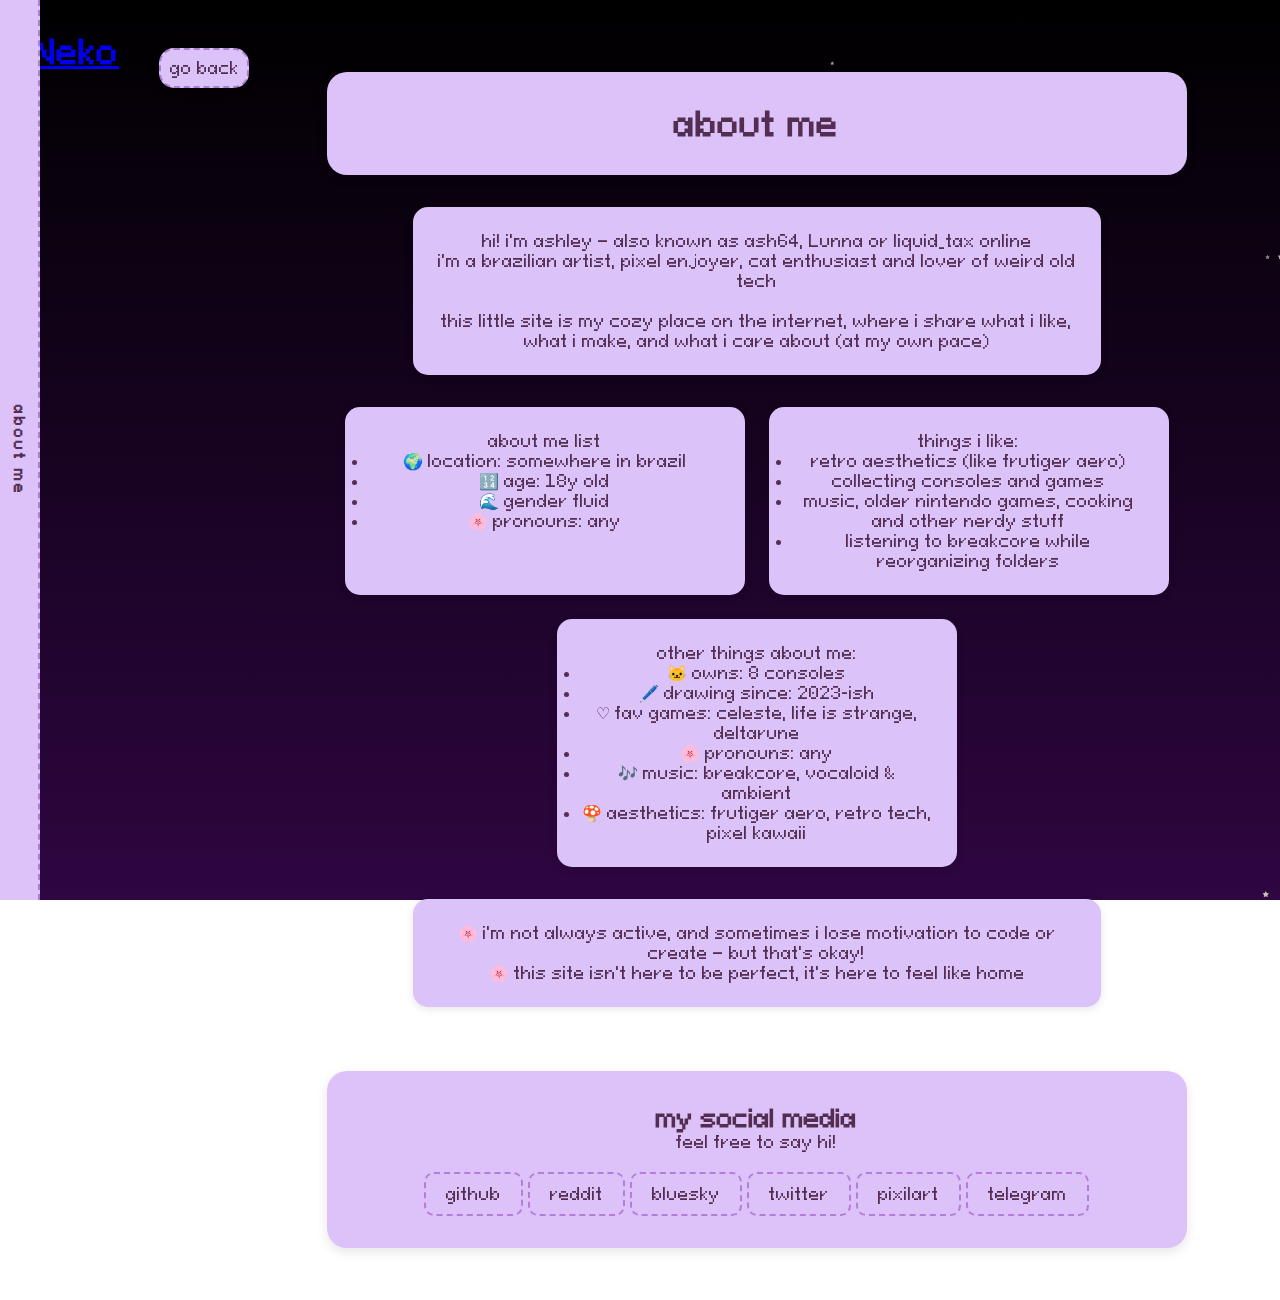
<file: about-me/index.html>
<!DOCTYPE html>
<html lang="pt-br">

<head>
  <meta charset="UTF-8">
  <meta name="viewport" content="width=device-width, initial-scale=1.0">
  <title>about ash ☆</title>
  <link rel="stylesheet" type="text/css" href="../ash.css" media="screen" />
  <link rel="icon" href="../images/favicon.ico" type="image/x-icon">
</head>

<body>
  <script>NekoType="white"</script>
    <h1 id=nl><script src="https://webneko.net/n20171213.js"></script><a href="https://webneko.net">Neko</a></h1>
  <div class="sidebar">
    about me
  </div>
  <button class="button-back" onclick="history.back()">go back</button>

  <div class="container">
    <div class="top-card">
      <h1>about me</h1>
    </div>
  

    <div class="tags">
      <p>hi! i'm ashley — also known as ash64, Lunna or liquid_tax online<br> 
      i'm a brazilian artist, pixel enjoyer, cat enthusiast and lover of weird old tech</p>
      <br>
      <p>this little site is my cozy place on the internet, where i share what i like, what i make, and what i care about (at my own pace)</p>
    </div>

    <div class="main-idle">
      <div class="idle-card">
        <p>about me list</p>
        <ul class="aboutme-list">
          <li>🌍 location: somewhere in brazil  </li>
          <li>🔢 age: 18y old</li>
          <li>🌊 gender fluid</li>
          <li>🌸 pronouns: any</li>
        </ul>
      </div>

      <div class="idle-card">
        <p>things i like:</p>
        <ul class="aboutme-list">
          <li>retro aesthetics (like frutiger aero)</li>
          <li>collecting consoles and games</li>
          <li>music, older nintendo games, cooking and other nerdy stuff</li>
          <li>listening to breakcore while reorganizing folders</li>
        </ul>
      </div>

            <div class="idle-card">
        <p>other things about me:</p>
        <ul class="aboutme-list">
          <li>🐱 owns: 8 consoles</li>
          <li>🖊️ drawing since: 2023-ish </li>
          <li>♡ fav games: celeste, life is strange, deltarune</li>
          <li>🌸 pronouns: any</li>
          <li>🎶 music: breakcore, vocaloid & ambient</li>
          <li>🍄 aesthetics: frutiger aero, retro tech, pixel kawaii</li>
        </ul>
      </div>
    </div>


    <div class="tags">
      <p>🌸 i'm not always active, and sometimes i lose motivation to code or create — but that's okay!<br>  
         🌸 this site isn't here to be perfect, it's here to feel like home
      </p>
    </div>

    <div class="main-idle">

    </div>

    <div class="smedia-card">
      <h2>my social media</h2>
      <p>feel free to say hi!</p><br>
      <a href="https://github.com/ashleytarifa" target="_blank" class="botao-social">github</a>
      <a href="https://www.reddit.com/user/liquidtax/" target="_blank" class="botao-social">reddit</a>
      <a href="https://bsky.app/profile/liquidtax.bsky.social" target="_blank" class="botao-social">bluesky</a>
      <a href="https://x.com/liquid_tax" target="_blank" class="botao-social">twitter</a>
      <a href="https://www.pixilart.com/liquidtax" target="_blank" class="botao-social">pixilart</a>
      <a href="https://t.me/liquid_tax" target="_blank" class="botao-social">telegram</a>
    </div>

    <div style="height: 30px; opacity: 0;">.</div>
  </div>
  <canvas id="starCanvas"></canvas>
  <script src="../stars.js"></script>
</body>

</html>
</file>
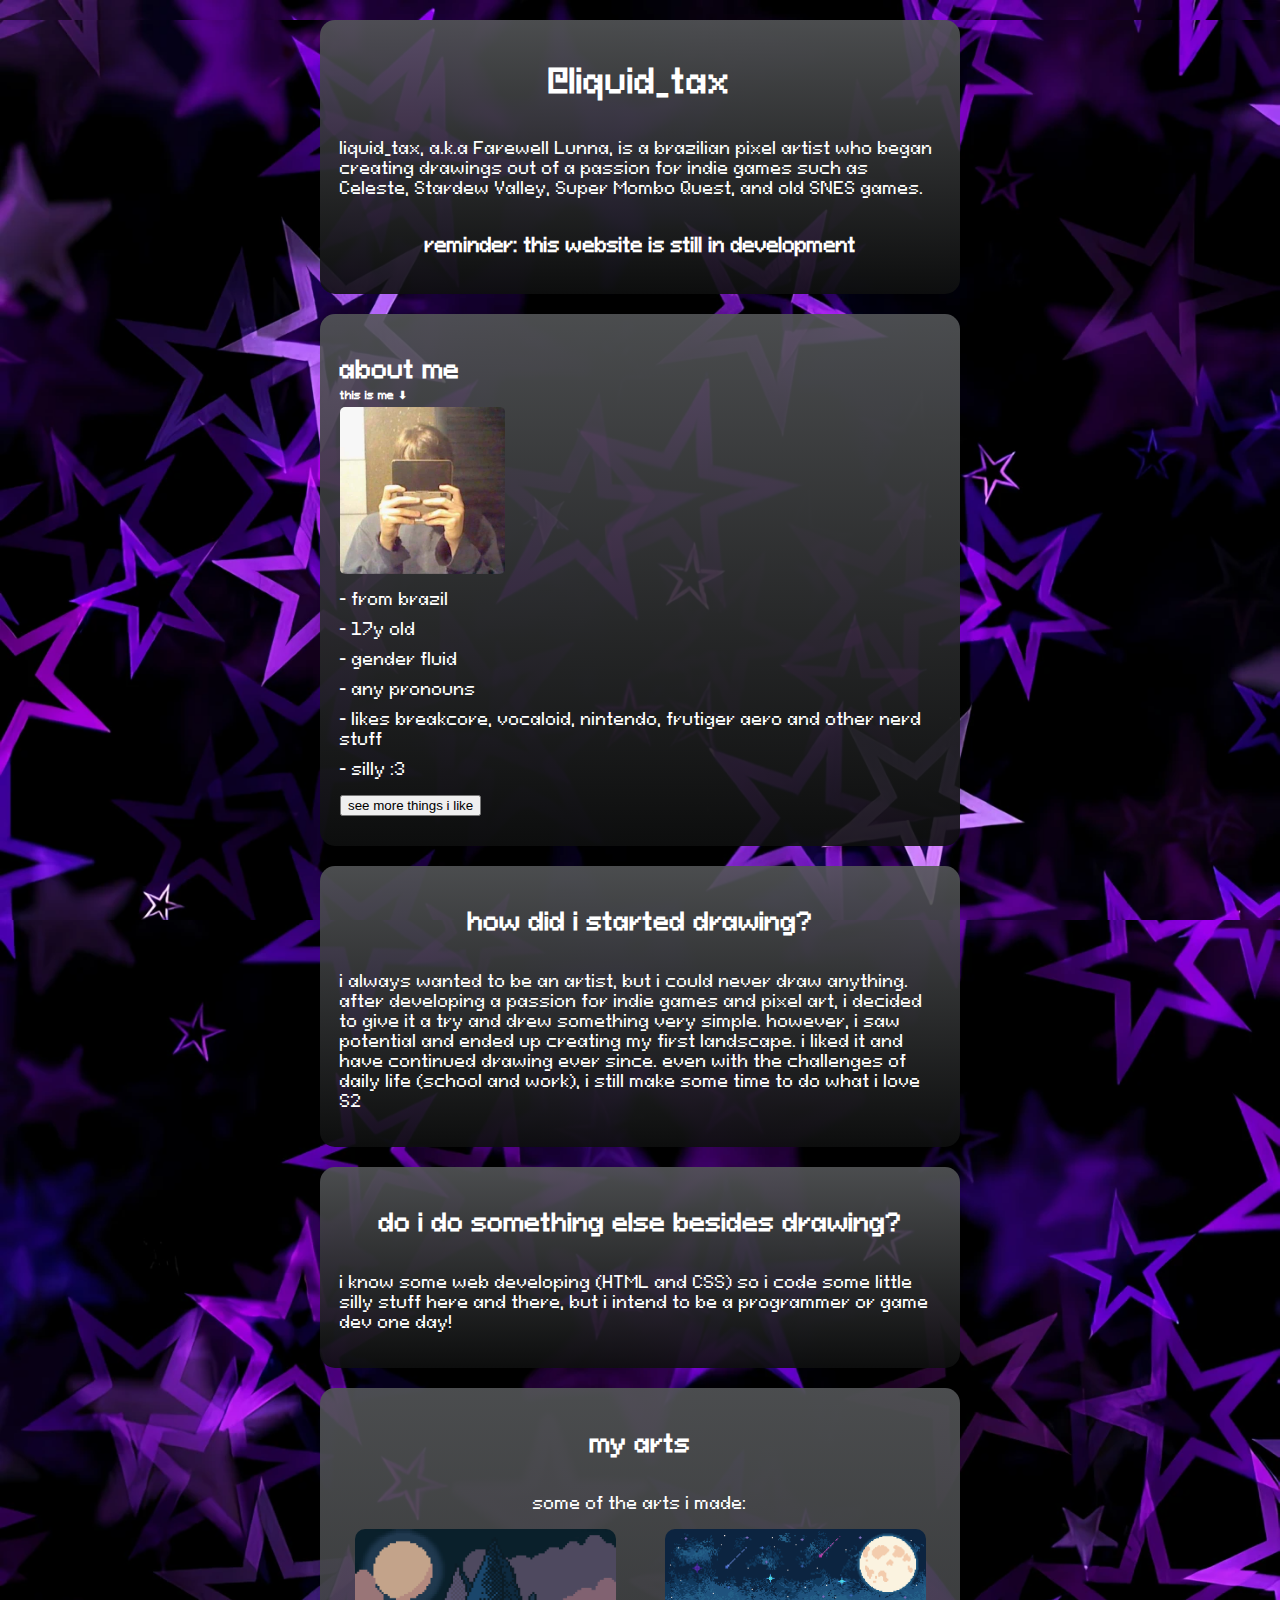
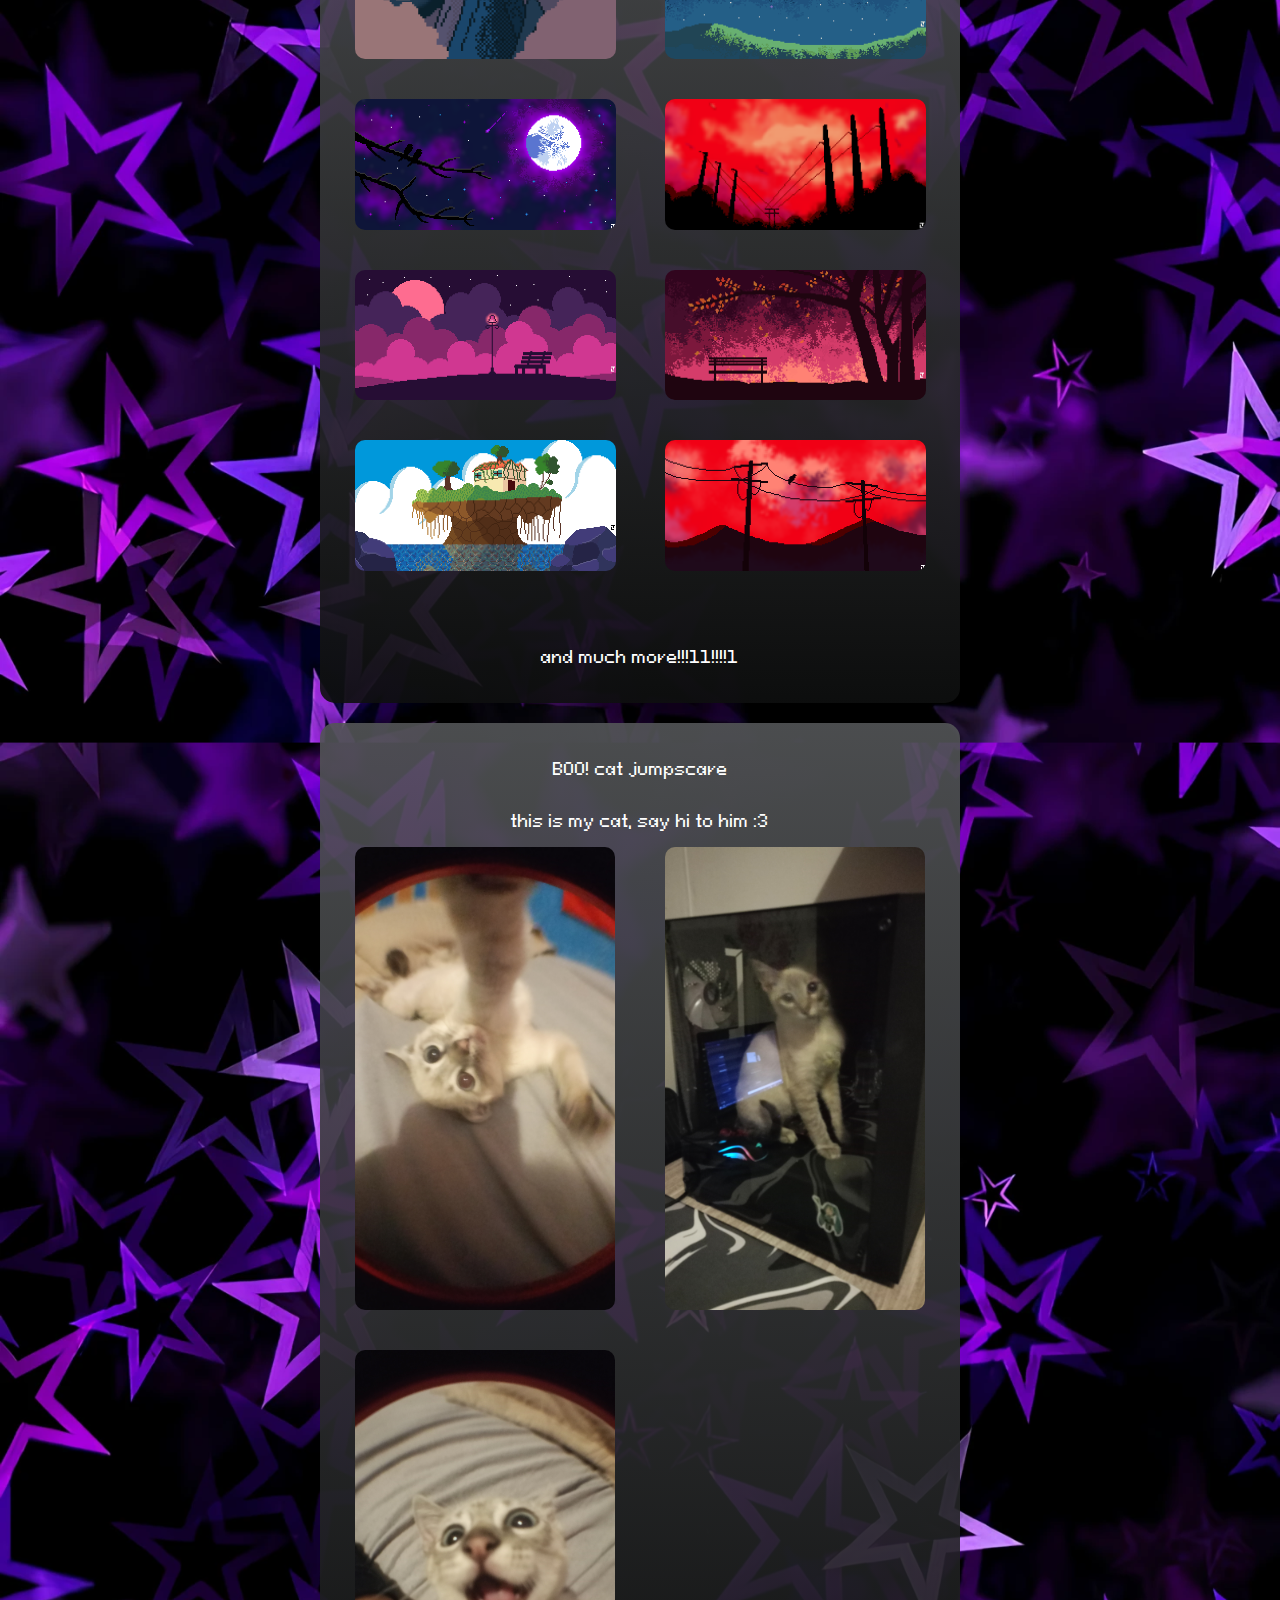
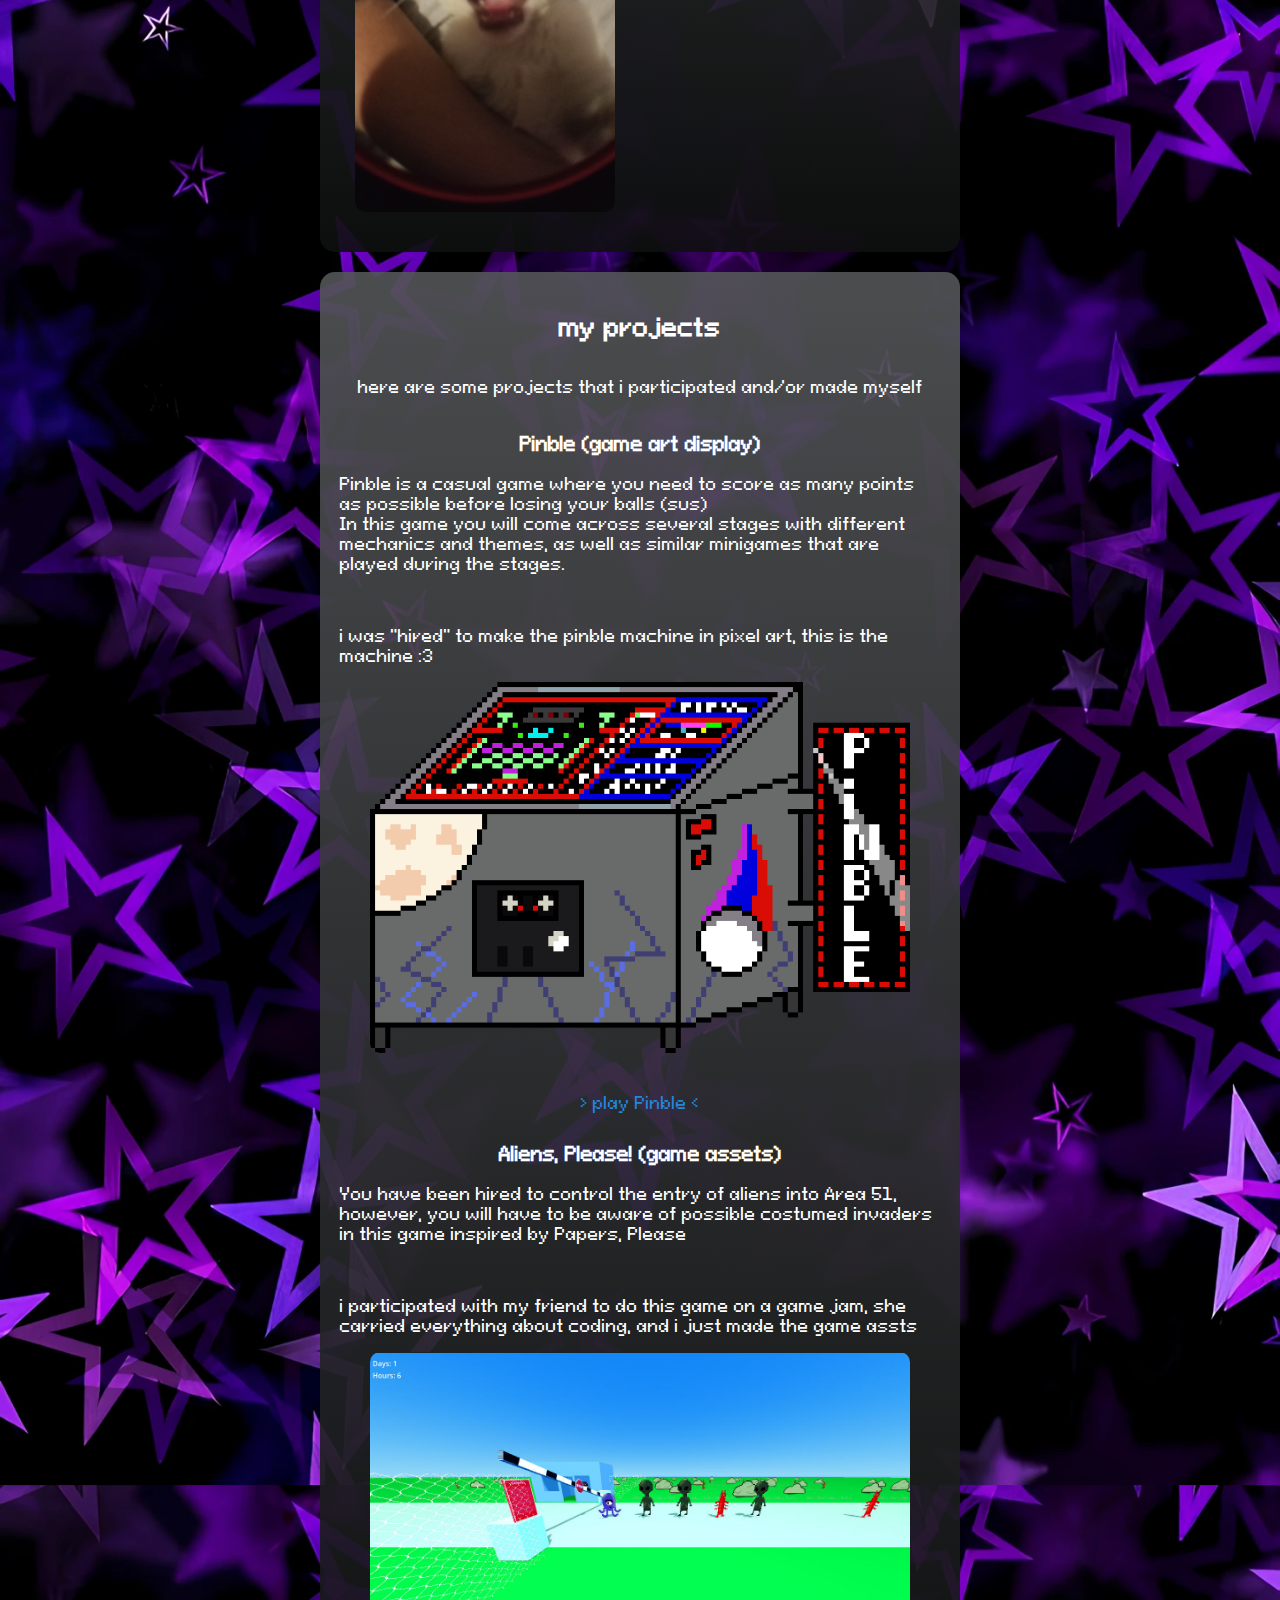
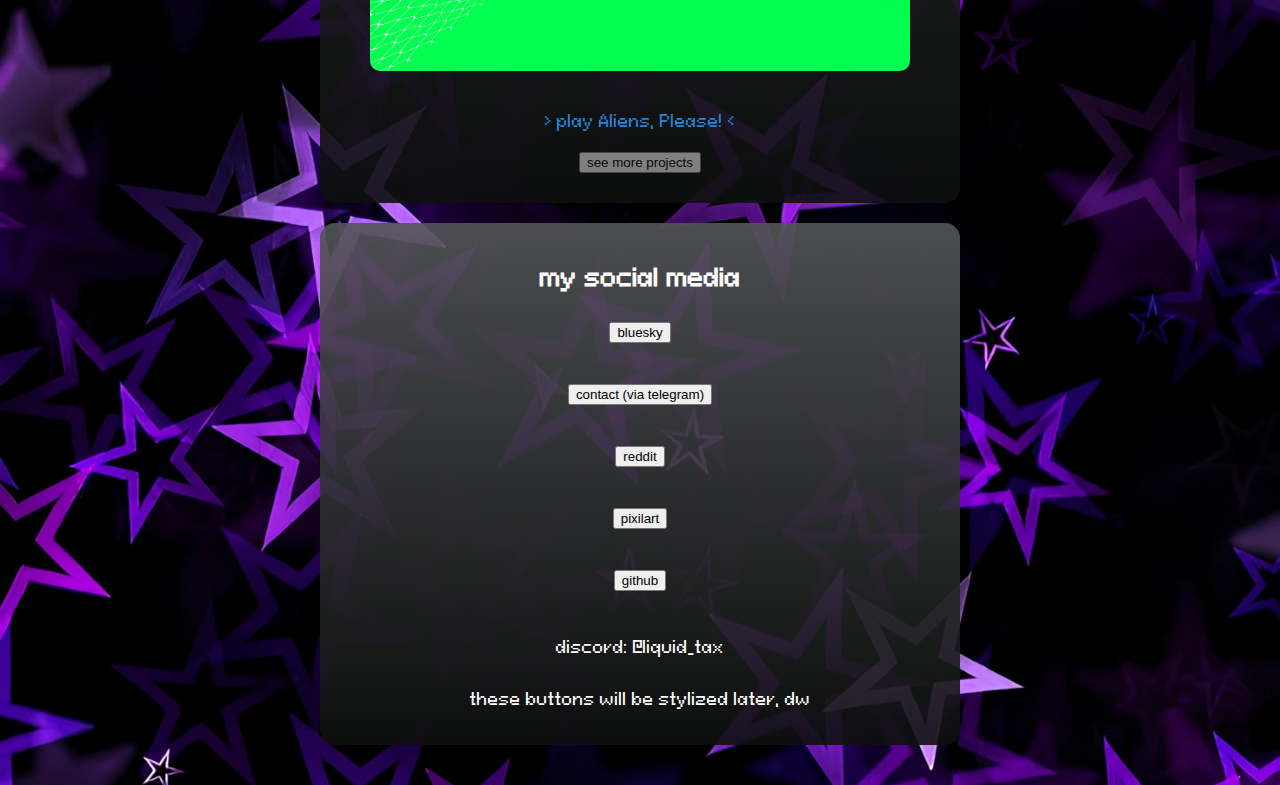
<file: main/index.html>
<!DOCTYPE html>
<html lang="pt-br">
<head>
    <meta charset="UTF-8">
    <meta name="viewport" content="width=device-width, initial-scale=1.0">
    <title>Lunna's portfolio</title>
    <link rel="stylesheet" href="/main/style.css">
    <meta name="description" content="my own portfolio, check it out">

</head>
<body>
    <div class="container">
    <div class="cont-intro">
        <h1>@liquid_tax</h1>
        <p>liquid_tax, a.k.a Farewell Lunna, is a brazilian pixel artist who began creating drawings out of a passion for indie games such as Celeste, Stardew Valley, Super Mombo Quest, and old SNES games.</p>
        <h3>reminder: this website is still in development</h3>
    </div>

    <div class="cont-aboutme">
        <h2>about me</h2>
        <h6>this is me  ⬇</h6>
        <img src="/images/liquid.jpg">
        <p>- from brazil</p>
        <p>- 17y old</p>
        <p>- gender fluid</p>
        <p>- any pronouns</p>
        <p>- likes breakcore, vocaloid, nintendo, frutiger aero and other nerd stuff</p>
        <p>- silly :3</p>
        <a href="/stuffilike/index.html"><button>see more things i like</button></a>
    </div>

    <div class="cont-howitstarted">
        <h2>how did i started drawing?</h2>
        <p>i always wanted to be an artist, but i could never draw anything. after developing a passion for indie games and pixel art, i decided to give it a try and drew something very simple. however, i saw potential and ended up creating my first landscape. i liked it and have continued drawing ever since. even with the challenges of daily life (school and work), i still make some time to do what i love S2</p>
    </div>

    <div class="cont-code">
        <h2>do i do something else besides drawing?</h2>
        <p>i know some web developing (HTML and CSS) so i code some little silly stuff here and there, but i intend to be a programmer or game dev one day!</p>
    </div>

    <div class="cont-arts">
        <h2>my arts</h2>
        <p>some of the arts i made:</p>
        <div class="arts-grid"> 
            <img src="../images/liquidtaxart_1.png">
            <img src="../images/liquidtaxart_2.png">
            <img src="../images/liquidtaxart_3.png">
            <img src="../images/liquidtaxart_4.png">
            <img src="../images/liquidtaxart_5.png">
            <img src="../images/liquidtaxart_6.png">
            <img src="../images/liquidtaxart_7.png">
            <img src="../images/liquidtaxart_8.png">
            <br>
        </div>
        <p>and much more!!!11!!!!1</p>
    </div>

    <div class="cont-cat">
        <p>BOO! cat jumpscare</p>
        <p>this is my cat, say hi to him :3</p>
        <div class="cat-grid">
        <img src="../images/cat.jpg">
        <img src="../images/cat2.jpg">
        <img src="../images/cat3.jpg">
        </div>
    </div>

    <div class="cont-projects">
        <h2>my projects</h2>
        <p>here are some projects that i participated and/or made myself</p>
            <div class="projects-pinble">
                <h3>Pinble (game art display)</h3>
                <p>Pinble is a casual game where you need to score as many points as possible before losing your balls (sus)<br>
                In this game you will come across several stages with different mechanics and themes, as well as similar minigames that are played during the stages.</p>
                <br>
                <p>i was "hired" to make the pinble machine in pixel art, this is the machine :3</p>
                <img src="../images/projdisplay_pinble.png"><br>
                <a href="https://controlev.itch.io/pinble" target="_blank"> &gt; play Pinble &lt; </a>
            </div>

            <div class="projects-aliensplease">
                <h3>Aliens, Please! (game assets)</h3>
                <p>You have been hired to control the entry of aliens into Area 51, however, you will have to be aware of possible costumed invaders in this game inspired by Papers, Please</p>
                <br>
                <p>i participated with my friend to do this game on a game jam, she carried everything about coding, and i just made the game assts</p>
                <img src="../images/projdisplay_aliens.jpg"><br>
                <a href="https://cachorro-voador.itch.io/aliens-please" target="_blank"> &gt; play Aliens, Please! &lt; </a>
            </div>
        <a href="/projects/index.html"><button>see more projects</button></a>
    </div>

    <div class="cont-social">
        <h2>my social media</h2>
        <a href="https://bsky.app/profile/liquidtax.bsky.social" target="_blank"><button>bluesky</button></a><br>
        <a href="https://t.me/liquid_tax" target="_blank"><button>contact (via telegram)</button></a><br>
        <a href="https://www.reddit.com/user/liquidtax/" target="_blank"><button>reddit</button></a><br>
        <a href="https://www.pixilart.com/liquidtax" target="_blank"><button>pixilart</button></a><br>
        <a href="https://github.com/luccatarifa" target="_blank"><button>github</button></a><br>
        <p>discord: @liquid_tax</p>
        <p>these buttons will be stylized later, dw</p>
        </div>
    </div>
    <div>
    </div>
    <div class="blank">.</div>
</body>
</html>
</file>
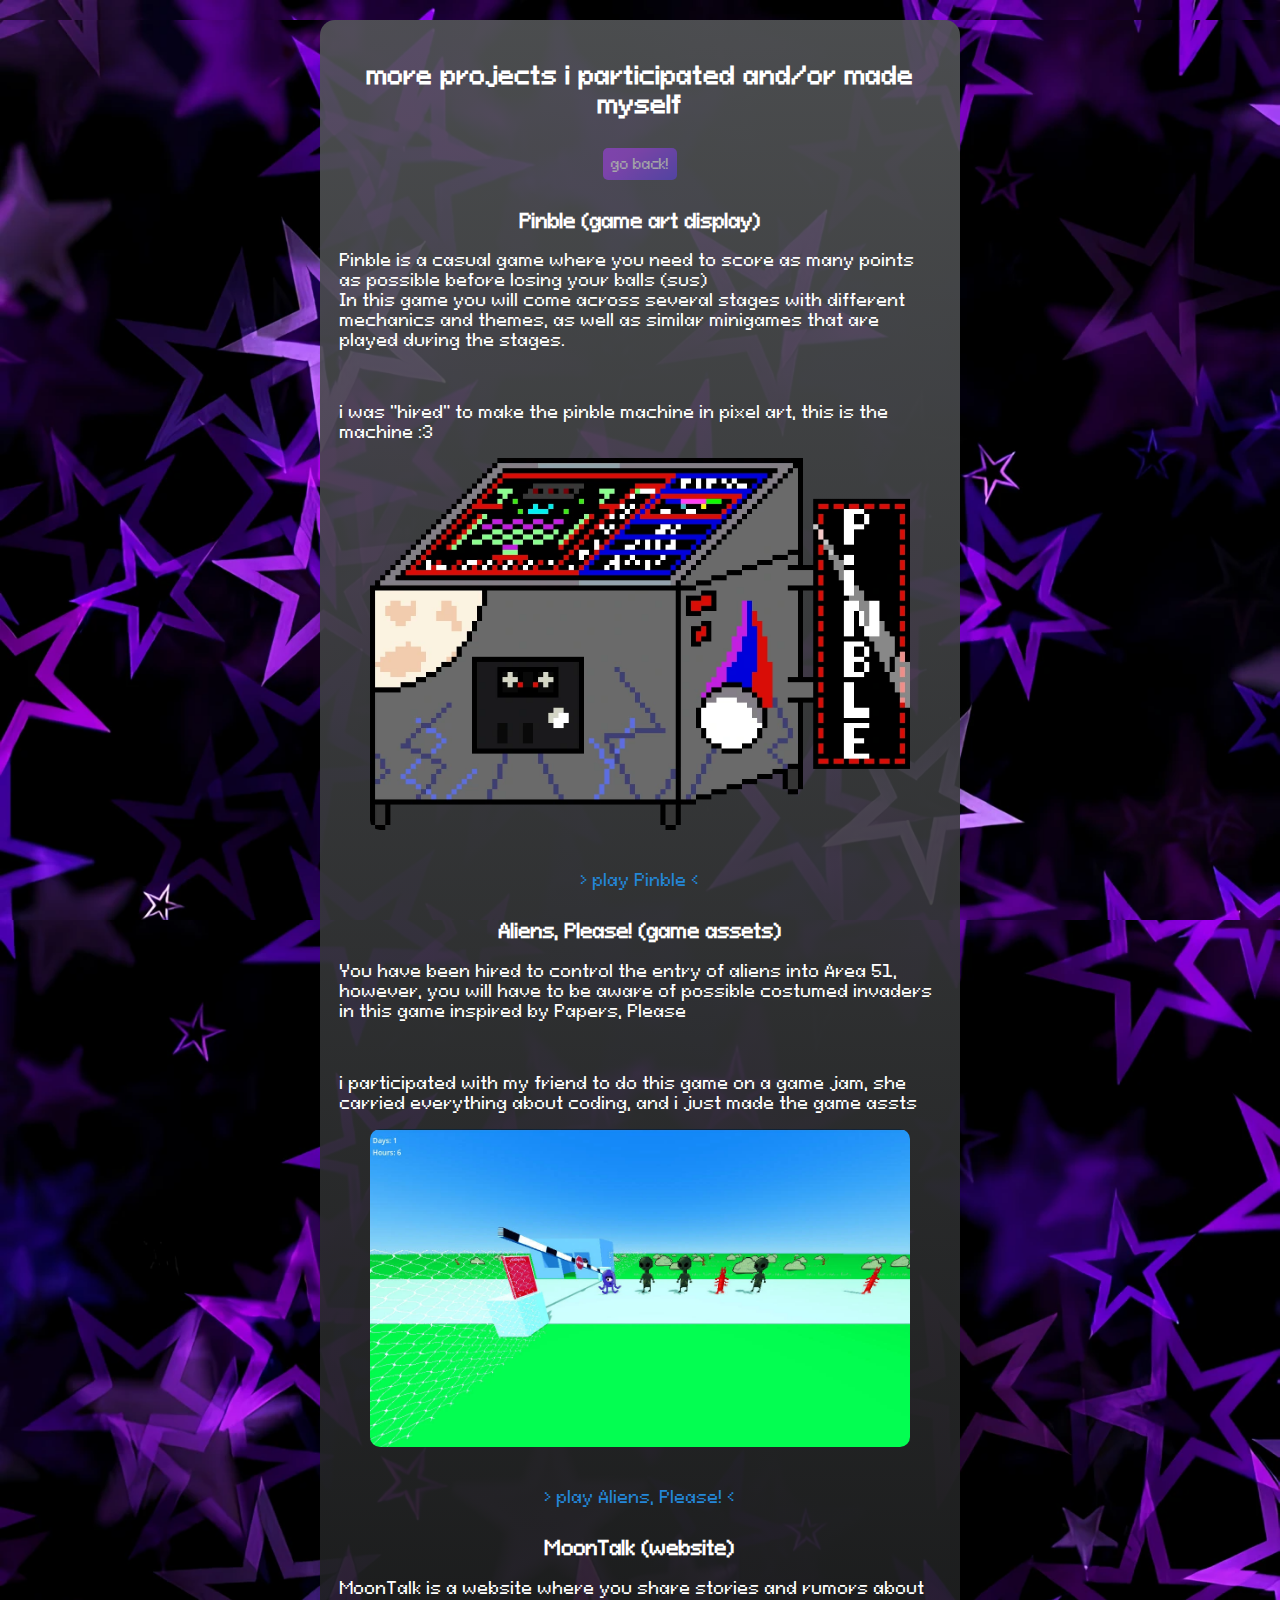
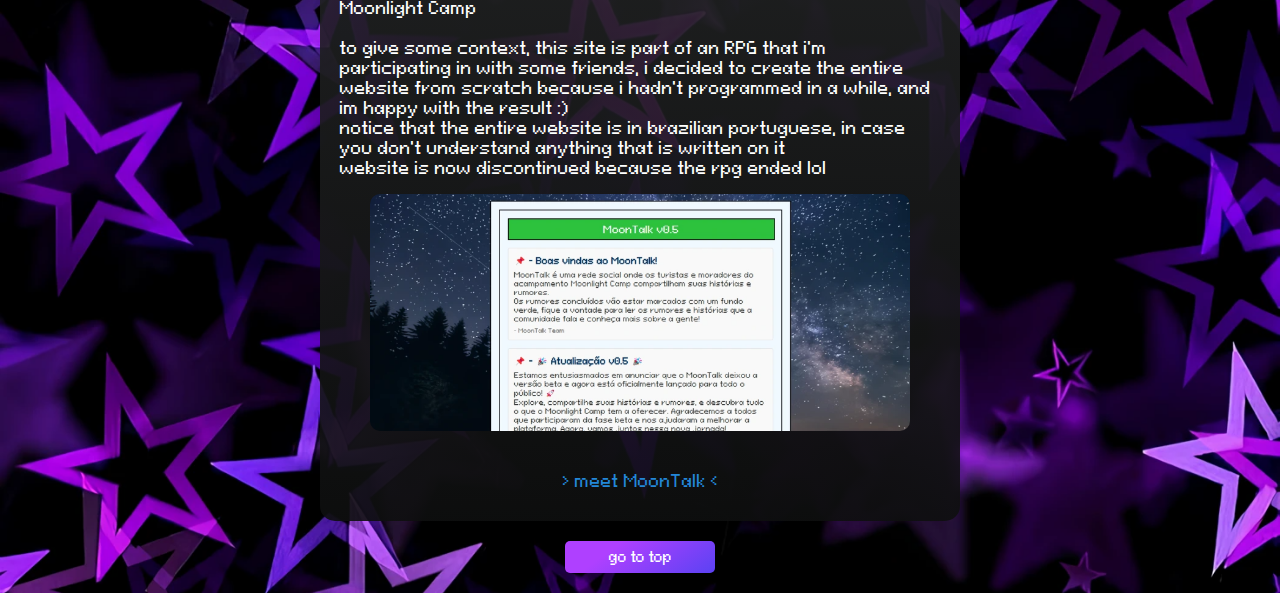
<file: l/projects.html>
<!DOCTYPE html>
<html lang="pt-br">
<head>
    <meta charset="UTF-8">
    <meta name="viewport" content="width=device-width, initial-scale=1.0">
    <title>Ashley's projects</title>
    <link rel="stylesheet" href="/style.css">
    <link rel="icon" href="/images/favicon.ico" type="image/x-icon">
</head>
<body>
    <div class="cont-projects">
        <h2>more projects i participated and/or made myself</h2>
        <a onclick="history.back()"><button>go back!</button></a>

            <div class="projects-pinble">
                <h3>Pinble (game art display)</h3>
                <p>Pinble is a casual game where you need to score as many points as possible before losing your balls (sus)<br>
                In this game you will come across several stages with different mechanics and themes, as well as similar minigames that are played during the stages.</p>
                <br>
                <p>i was "hired" to make the pinble machine in pixel art, this is the machine :3</p>
                <img src="../images/projectdisplay/projdisplay_pinble.png"><br>
                <a href="https://controlev.itch.io/pinble" target="_blank"> &gt; play Pinble &lt; </a>
            </div>

            <div class="projects-aliensplease">
                <h3>Aliens, Please! (game assets)</h3>
                <p>You have been hired to control the entry of aliens into Area 51, however, you will have to be aware of possible costumed invaders in this game inspired by Papers, Please</p>
                <br>
                <p>i participated with my friend to do this game on a game jam, she carried everything about coding, and i just made the game assts</p>
                <img src="../images/projectdisplay/projdisplay_aliens.png"><br>
                <a href="https://cachorro-voador.itch.io/aliens-please" target="_blank"> &gt; play Aliens, Please! &lt; </a>
            </div>

            <div class="projects-moontalk">
                <h3>MoonTalk (website)</h3>
                <p>MoonTalk is a website where you share stories and rumors about Moonlight Camp<br><br>
                to give some context, this site is part of an RPG that i'm participating in with some friends, i decided to create the entire website from scratch because i hadn't programmed in a while, and im happy with the result :)<br>
                notice that the entire website is in brazilian portuguese, in case you don't understand anything that is written on it<br>
                website is now discontinued because the rpg ended lol</p>
                <img src="../images/projectdisplay/projdisplay_moontalk.png"><br>
                <a href="https://github.com/ashleytarifa/moontalk-rumors" target="_blank"> &gt; meet MoonTalk &lt; </a>
            </div>
    </div>

    <button id="backToTop" title="Go to top">go to top</button>
    <div class="blank">.</div>
    <script src="../script.js"></script>
</body>
</html>
</file>
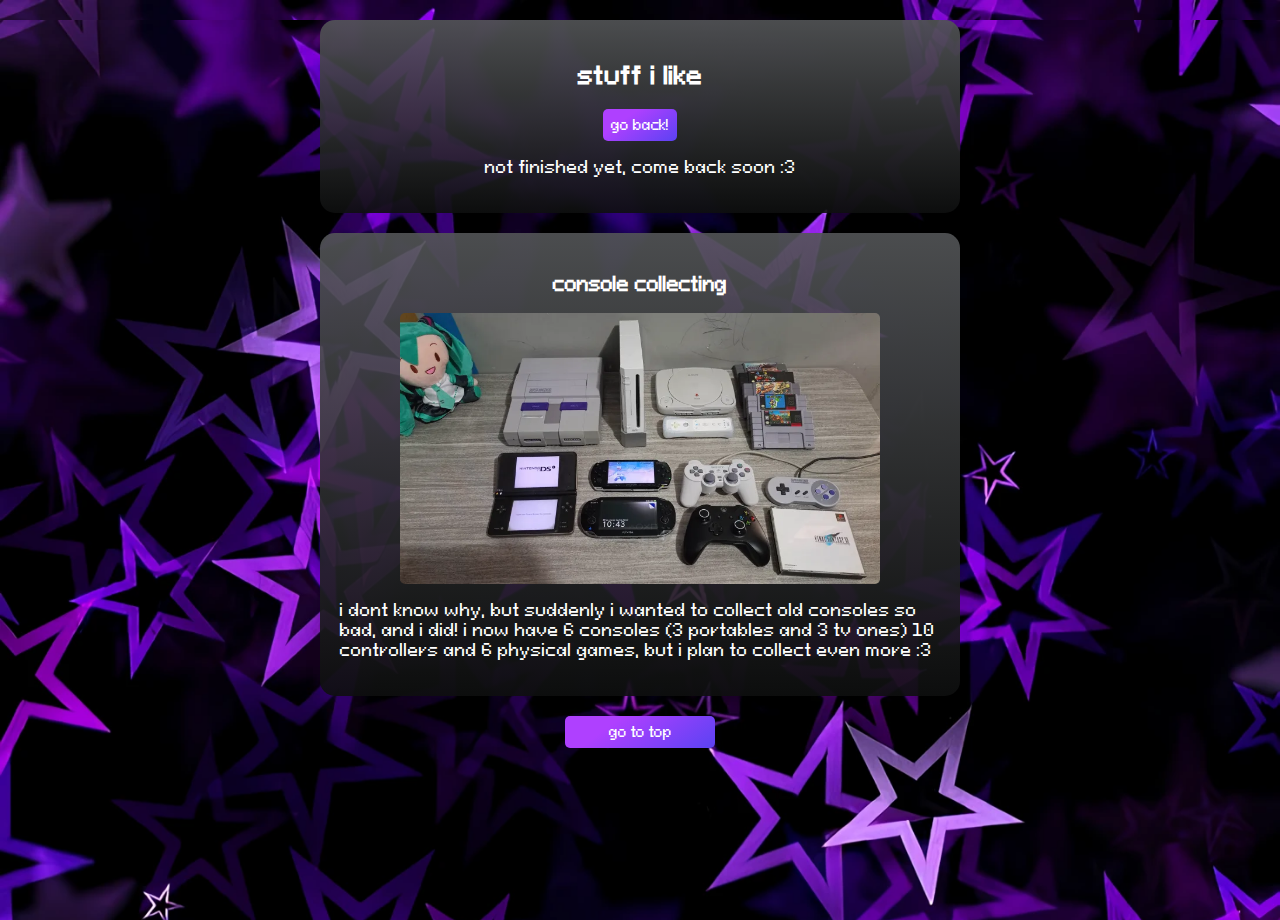
<file: l/stuffilike.html>
<!DOCTYPE html>
<html lang="pt-br">
<head>
    <meta charset="UTF-8">
    <meta name="viewport" content="width=device-width, initial-scale=1.0">
    <title>stuff Ashley likes</title>
    <link rel="stylesheet" href="../style.css">
    <link rel="icon" href="/images/favicon.ico" type="image/x-icon">
</head>
<body>
    <div class="cont-stuffilike">
        <h2>stuff i like</h2>
        <a onclick="history.back()"><button>go back!</button></a>
        <p>not finished yet, come back soon :3</p>
    </div>

    <div class="cont-stuffilike">
        <h3>console collecting</h3>
        <img src="../images/consolecollecting.png">
        <p>i dont know why, but suddenly i wanted to collect old consoles so bad, and i did! i now have 6 consoles (3 portables and 3 tv ones) 10 controllers and 6 physical games, but i plan to collect even more :3</p>
    </div>

    <button id="backToTop" title="go to top">go to top</button>
    <div class="blank">.</div>
    <script src="../script.js"></script>
</body>
</html>
</file>
<file: ash.css>
@font-face {
  font-family: 'Pixeloid Sans';
  src: url(font/PixeloidSans-mLxMm.ttf) format('truetype');
  font-weight: normal;
  font-style: normal;
}

:root {
  --text: #542e51;
}

* {
  margin: 0;
  padding: 0;
  box-sizing: border-box;
  font-family: 'Pixeloid Sans', 'Poppins', sans-serif;
}

html, body {
  height: 100%;
  margin: 0;
  padding: 0;
}

body {
  padding: 2rem;
  background-image: linear-gradient(to bottom, #000000, #2e0641);
  background-attachment: fixed;
  color: var(--text);
  min-height: 100vh;
  display: flex;
  align-items: stretch;
}

/* ===== Layout ===== */
.sidebar {
  background-color: #dcc2f9;
  position: fixed;
  top: 0;
  left: 0;
  width: 40px;
  height: 100vh;
  display: flex;
  flex-direction: column;
  align-items: center;
  justify-content: center;
  padding: 20px 10px;
  font-weight: bold;
  letter-spacing: 2px;
  writing-mode: vertical-rl;
  text-orientation: mixed;
  border-right: 2px dashed #ab7ecf;
  font-size: 14px;
  z-index: 10;
  flex-shrink: 0;
}

.container {
  flex: 1;
  max-width: 900px;
  margin: 0 auto;
  display: flex;
  flex-direction: column;
  gap: 2rem;
  padding: 40px 20px;
}

/* ===== Cards ===== */
.top-card,
.smedia-card,
.full-card {
  background-color: #dcc2f9;
  padding: 2rem;
  border-radius: 20px;
  box-shadow: 0 4px 12px rgba(0, 0, 0, 0.1);
  text-align: center;
}

.card, 
.idle-card, 
.tags {
  background-color: #dbc2f8;
  border-radius: 15px;
  box-shadow: 0 2px 8px rgba(0, 0, 0, 0.1);
  text-align: center;
  transition: transform 0.2s ease, box-shadow 0.2s ease;
  padding: 1.5rem;
  min-width: 250px;
}

.card { width: 280px; }
.idle-card { width: 400px; }

.card:hover, 
.idle-card:hover, 
.tags:hover {
  transform: scale(1.03);
}

.tags {
  width: 80%;
  margin: 0 auto;
}

/* ===== Profile Card ===== */
.profile-card {
  position: relative;
  background: #d6b9f2;
  padding: 1.5rem;
  border-radius: 1rem;
  text-align: center;
  min-height: 160px;
  display: flex;
  flex-direction: column;
  align-items: center;
  justify-content: center;
}

.profile-pic {
  position: absolute;
  right: 1.5rem;
  top: 1.5rem;
  width: 64px;
  height: 64px;
  border-radius: 50%;
  border: 3px solid #a66dd2;
  object-fit: cover; 
}

.profile-card h1 {
  margin-bottom: 0.5rem;
  font-size: 1.8rem;
}

.profile-card p {
  margin: 0;
  font-size: 1.1rem;
}

.button-back {
  border: 2px dashed #ab7ecf;
  color: var(--text);
  font-size: 16px;
  background-color: #dbc2f8;
  margin: 1em 1em 1em 2.5em;
  border-radius: 15px;
  height: 40px;
  width: 90px;
  box-shadow: 0 2px 8px rgba(0, 0, 0, 0.1);
  transition: transform 0.2s;
}

.button-back:hover,
.botao-social:hover {
  transform: scale(1.03);
}

.botao-social {
  display: inline-block;
  padding: 10px 20px;
  border-radius: 10px;
  color: var(--text);
  border: 2px dashed #b27ddb;
  text-decoration: none;
  transition: 0.2s;
}

.botao-social:hover {
  background-color: #e9c7ff;
}

.bottom-cards a {
  color: var(--text);
  text-decoration: none;
}

.bottom-cards a:hover {
  color: var(--text);
  text-decoration: none;
}

/* ===== Grids ===== */
.bottom-cards,
.projects-grid,
.main-idle {
  display: flex;
  flex-wrap: wrap;
  justify-content: center;
  gap: 1.5rem;
}

/* ===== Projects ===== */
.projects-section {
  margin-top: 3rem;
  padding: 2rem;
  color: var(--text);
}

.projects-title {
  font-size: 2rem;
  text-align: center;
  margin-bottom: 2rem;
  color: #dbc2f8;
}

.flip-card {
  background: transparent;
  width: 80%;
  max-width: 400px;
  height: 350px;
  perspective: 1000px;
  cursor: pointer;
}

.flip-inner {
  position: relative;
  width: 100%;
  height: 100%;
  transition: transform 0.8s;
  transform-style: preserve-3d;
  border-radius: 15px;
}

.flip-card.flipped .flip-inner {
  transform: rotateY(180deg);
}

.flip-front,
.flip-back {
  position: absolute;
  width: 100%;
  height: 100%;
  backface-visibility: hidden;
  background-color: #dbc2f8;
  border-radius: 15px;
  box-shadow: 0 2px 8px rgba(0, 0, 0, 0.2);
  text-align: center;
  padding: 1.5rem;
}

.flip-front {
  display: flex;
  flex-direction: column;
  justify-content: center;
  align-items: center;
}

.flip-back {
  transform: rotateY(180deg);
  display: flex;
  flex-direction: column;
  justify-content: space-between;
}

.project-thumbnail {
  width: 100%;
  height: 180px;
  object-fit: cover;
  border-radius: 10px;
  margin-bottom: 1rem;
}

.project-link {
  display: inline-block;
  margin-top: 1rem;
  color: #6a1caf;
  text-decoration: none;
  font-weight: bold;
}

/* ===== Art Gallery ===== */
.corkboard {
  background: url('images/cork-texture.jpeg');
  border: 12px solid #8B5A2B;
  border-radius: 12px;
  padding: 24px;
  display: flex;
  flex-wrap: wrap;
  justify-content: center;
  gap: 24px;
  max-width: 1000px;
  margin: 0 auto;
}

.art-pin {
  position: relative;
  display: inline-block;
  transition: transform 0.2s ease, box-shadow 0.2s ease;
  cursor: pointer;
}

.art-pin:hover {
  transform: translateY(-5px);
  box-shadow: 0 6px 20px rgba(0, 0, 0, 0.3);
}

.art-pin img {
  width: 220px;
  border: 10px solid white;
  border-radius: 8px;
  display: block;
}

.pin-circle {
  width: 20px;
  height: 20px;
  background-color: #e43c3c;
  border-radius: 50%;
  position: absolute;
  top: -10px;
  left: 50%;
  transform: translateX(-50%);
  z-index: 2;
  box-shadow: 0 2px 5px rgba(0, 0, 0, 0.3);
}

/* ===== Utilities ===== */
#starCanvas {
  position: fixed;
  top: 0;
  left: 0;
  width: 100%;
  height: 100%;
  z-index: -1;
  background: transparent;
  pointer-events: none;
}

.zoom-overlay {
  position: fixed;
  top: 0;
  left: 0;
  width: 100vw;
  height: 100vh;
  background: rgba(0, 0, 0, 0.8);
  display: none;
  align-items: center;
  justify-content: center;
  z-index: 999;
}

.zoom-overlay.active {
  display: flex;
}

.zoom-overlay img {
  max-width: 90vw;
  max-height: 90vh;
  border: 8px solid white;
  border-radius: 8px;
}

/* ===== Mobile ===== */
@media screen and (max-width: 768px) {
  html, body {
    max-width: 100vw;
    overflow-x: hidden;
    padding: 0;
  }

  body {
    padding: 10px;
    font-size: 0.95rem;
  }

  .container {
    width: 100%;
    padding: 10px;
  }

  .sidebar,
  .button-back {
    display: none;
  }

  .profile-card {
    padding: 1.5rem 1.5rem 80px; /* Extra space at bottom */
    text-align: center;
  }
  
  .profile-pic {
    position: absolute;
    bottom: 1rem;
    left: 50%;
    top: auto;
    right: auto;
    transform: translateX(-50%);
  }
  
  .top-card,
  .smedia-card,
  .tags,
  .profile-card,
  .card,
  .idle-card,
  .full-card {
    width: 100%;
    max-width: 100%;
    margin: 10px 0;
    padding: 1.5rem;
  }

  .flip-card {
    width: 100%;
    max-width: 100%;
    margin: 10px 0;
    padding: 0.5rem;
  }

  .profile-pic {
    position: relative;
    right: auto;
    margin: 0 auto 1rem;
  }

  .corkboard {
    padding: 12px;
    gap: 12px;
  }

  .art-pin img {
    width: 100%;
    max-width: 180px;
  }

  .flip-card,
  .flip-inner {
    height: auto;
    min-height: 350px;
  }
}
</file>
<file: main/style.css>
@font-face {
    font-family: 'Pixeloid Sans';
    src: url(../font/PixeloidSans-mLxMm.ttf) format('truetype');
    font-weight: normal;
    font-style: normal;
}

:root {
    /* cores */
    --w: #ffffff;
    --button: #2387d8;
    --gradient-start: #535557e6;
    --gradient-end: #0e0f0fe6;
}

body, html {
    margin: 0;
    padding: 0;
    height: 100%;
    background-image: url(../images/bg.png);
    background-size: 100%;
    font-family: "Pixeloid Sans", sans-serif;
}


body, html p, h1, h2, h3, h6 {
    color: var(--w)
}

body, html a {
    color: var(--button)
}

*, *::before, *::after {
    box-sizing: border-box;
}

.cont-aboutme h6 {
    margin-top: -15px;
    margin-bottom: 5px;
}

/* containters */
.cont-intro,
.cont-aboutme,
.cont-stuffilike,
.cont-howitstarted,
.cont-social,
.cont-code,
.cont-arts,
.cont-cat,
.cont-projects {
    margin: 20px auto;
    padding: 20px;
    border-radius: 15px;
    max-width: 900px;
    width: 50%;
    display: flex;
    flex-direction: column;
    justify-content: center;
    align-items: center;
    box-sizing: border-box;
    background-image: linear-gradient(180deg, var(--gradient-start) 0%, var(--gradient-end) 100%);
}

.cont-aboutme {
    align-items: flex-start;
}

.cont-stuffilike {
    align-items: center;
    justify-content: center;
}

.cont-aboutme p {
    margin: 5px 0;
}

.blank {
    margin-bottom: 20px;
    opacity: 0;
}

/* buttons */

.cont-aboutme button,
.cont-projects button,
.cont-stuffilike button {
    cursor: pointer;
}

/* image grids */
.arts-grid, .cat-grid {
    display: grid;
    grid-template-columns: repeat(auto-fill, minmax(200px, 1fr));
    gap: 20px;
    justify-items: center;
}

/* images */
.arts-grid img, 
.cat-grid img, 
.cont-arts img, 
.cont-cat img, 
.cont-projects img {
    max-width: 90%;
    height: auto;
    display: block;
    border-radius: 10px;
    margin-bottom: 20px;
}

.cont-aboutme img {
    align-items: right;
    max-width: 165px;
    display: block;
    border-radius: 5px;
    margin-bottom: 10px;
}
/* estilos */
.cont-projects {
    text-align: center;
}

.cont-projects h3,
.cont-projects a {
    text-align: center;
}

.cont-projects p {
    text-align: left;
}

.cont-projects a {
    margin: 10px 0; 
    color: inherit; 
    text-decoration: none; 
    display: inline-block;
}

.cont-projects a:hover {
    text-decoration: underline;
}

.cont-projects img {
    max-height: 400px; 
    object-fit: cover;
    margin: 10px auto;
}

/* social media links */
.cont-social a,
.cont-aboutme a,
.cont-projects a {
    margin: 10px 0;
    color: inherit;
    text-decoration: none;
}

.cont-social a:hover {
    text-decoration: underline;
}

/* social media style */
.cont-projects a button {
    opacity: 0.5;
}
/* ajuste pra telas menores */
@media (max-width: 768px) {
    .cont-intro,
    .cont-aboutme,
    .cont-howitstarted,
    .cont-social,
    .cont-code,
    .cont-arts,
    .cont-cat,
    .cont-projects {
        width: 90%; 
        padding: 10px; 
    }

    .arts-grid, .cat-grid {
        grid-template-columns: repeat(auto-fill, minmax(150px, 1fr));
    }
}

@media (max-width: 480px) {
    .arts-grid, .cat-grid {
        display: flex;
        flex-direction: row;
        overflow-x: scroll;
        gap: 10px;
    }

    .arts-grid img, .cat-grid img {
        width: 70%;
        flex-shrink: 0;
    }

    .cont-arts img, .cont-cat img {
        max-width: 100%;
    }
}
</file>
<file: style.css>
@font-face {
    font-family: 'Pixeloid Sans';
    src: url(font/PixeloidSans-mLxMm.ttf) format('truetype');
    font-weight: normal;
    font-style: normal;
}

:root {
    /* cores */
    --w: #ffffff;
    --b: #000000;
    --btn: #2387d8;
    --activated: #16f050;
    --btn-gradient-start: #af40ff;
    --btn-gradient-end: #5b42f3;
    --gradient-start: #535557e6;
    --gradient-end: #0e0f0fe6;
    --bsk: #16e5e5;
    --tg: #11b2b2;
    --rd: #FF5700;
    --px: #d12e2e;
    --gh: #24292e;
    --twt: #000000;
}

body, html {
    margin: 0;
    padding: 0;
    height: 100%;
    background-image: url(images/bg.png);
    background-size: 100%;
    font-family: "Pixeloid Sans", sans-serif;
}

body, html p, h1, h2, h3, h5, h6 {
    color: var(--w);
}

body, html a {
    color: var(--btn);

}

*, *::before, *::after {
    box-sizing: border-box;
}

.cont-aboutme h6 {
    margin-top: -15px;
    margin-bottom: 5px;
}

/* containters */
.cont-intro,
.cont-aboutme,
.cont-stuffilike,
.cont-howitstarted,
.cont-social,
.cont-code,
.cont-arts,
.cont-cat,
.cont-games,
.cont-projects {
    margin: 20px auto;
    padding: 20px;
    border-radius: 15px;
    max-width: 900px;
    width: 50%;
    display: flex;
    flex-direction: column;
    justify-content: center;
    align-items: center;
    box-sizing: border-box;
    background-image: linear-gradient(180deg, var(--gradient-start) 0%, var(--gradient-end) 100%);
}

.boxes {
    margin: 20px auto;
    padding: 20px;
    border-radius: 15px;
    width: 90%;
    flex-direction: row;
    justify-content: center; 
    align-items: center; 
    box-sizing: border-box;
    background-image: linear-gradient(180deg, var(--gradient-start) 0%, var(--gradient-end) 100%);
    display: flex;
    flex-wrap: wrap; 
    height: auto;
    max-width: 500px; 
}

.boxes img {
    margin: 5px;
    display: block;
    width: calc(20% - 10px);
    box-sizing: border-box;
}

  
.cont-aboutme {
    align-items: flex-start;
}

.cont-stuffilike {
    align-items: center;
    justify-content: center;
}

.cont-stuffilike img {
    width: 80%;
    border-radius: 5px;
}

.cont-aboutme p {
    margin: 5px 0;
}

.blank {
    margin-bottom: 20px;
    opacity: 0;
}


/* buttons */
.cont-aboutme button,
.cont-projects button,
.cont-stuffilike button,
.cont-social button {
    cursor: pointer;
    background-image: linear-gradient(144deg, var(--btn-gradient-start) 30%, var(--btn-gradient-end) 100%);
    border-radius: 5px;
    border: none;
    padding: 8px;
    color: var(--w);
    font-family: "Pixeloid Sans", sans-serif;
}


#backToTop {
    cursor: pointer;
    background-image: linear-gradient(144deg, var(--btn-gradient-start) 30%, var(--btn-gradient-end) 100%);
    border-radius: 5px;
    border: none;
    padding: 8px;
    color: var(--w);
    font-family: "Pixeloid Sans", sans-serif;
    display: block;
    margin-left: auto;
    margin-right: auto;
    width: 150px;   
}

.btn-bsk button {
    cursor: pointer;
    background-color: var(--bsk);
    border-radius: 5px;
    border: none;
    padding: 8px;
    color: var(--b);
    transition-duration: 0.4s;
    font-family: "Pixeloid Sans", sans-serif;
    background-image: url('images/icons/icon_bluesky.png');
    background-repeat: no-repeat;
    background-size: 16px 16px;
    background-position: 8px center;
    text-align: left;
    padding-left: 32px;
}

.btn-tg button {
    cursor: pointer;
    background-color: var(--tg);
    border-radius: 5px;
    border: none;
    padding: 8px;
    color: var(--b);
    transition-duration: 0.4s;
    font-family: "Pixeloid Sans", sans-serif;
    background-image: url('images/icons/icon_telegram.png');
    background-repeat: no-repeat;
    background-size: 16px 16px;
    background-position: 8px center;
    text-align: left;
    padding-left: 32px;
}

.btn-rd button {
    cursor: pointer;
    background-color: var(--rd);
    border-radius: 5px;
    border: none;
    padding: 8px;
    color: var(--b);
    transition-duration: 0.4s;
    font-family: "Pixeloid Sans", sans-serif;
    background-image: url('images/icons/icon_reddit.png');
    background-repeat: no-repeat;
    background-size: 16px 16px;
    background-position: 8px center;
    text-align: left;
    padding-left: 32px;
}

.btn-px button {
    cursor: pointer;
    background-color: var(--px);
    border-radius: 5px;
    border: none;
    padding: 8px;
    color: var(--w);
    transition-duration: 0.4s;
    font-family: "Pixeloid Sans", sans-serif;
    background-image: url('images/icons/icon_pixilart.png');
    background-repeat: no-repeat;
    background-size: 16px 16px;
    background-position: 8px center;
    text-align: left;
    padding-left: 32px;
}

.btn-gh button {
    cursor: pointer;
    background-color: var(--gh);
    border-radius: 5px;
    border: none;
    padding: 8px;
    color: var(--w);
    transition-duration: 0.4s;
    font-family: "Pixeloid Sans", sans-serif;
    background-image: url('images/icons/icon_github.png');
    background-repeat: no-repeat;
    background-size: 16px 16px;
    background-position: 8px center;
    text-align: left;
    padding-left: 32px;
}

.btn-twt button {
    cursor: pointer;
    background-color: var(--twt);
    border-radius: 5px;
    border: none;
    padding: 8px;
    color: var(--w);
    transition-duration: 0.4s;
    font-family: "Pixeloid Sans", sans-serif;
    background-image: url('images/icons/icon_twitter.png');
    background-repeat: no-repeat;
    background-size: 16px 16px;
    background-position: 8px center;
    text-align: left;
    padding-left: 32px;
}

.btn-bsk button:hover {
    background-color: var(--gradient-start);
    color: var(--bsk);
}

.btn-tg button:hover {
    background-color: var(--gradient-start);
    color: var(--tg);
}

.btn-rd button:hover {
    background-color: var(--gradient-start);
    color: var(--rd);
}

.btn-px button:hover {
    background-color: var(--gradient-start);
    color: var(--px);
}

.btn-gh button:hover {
    background-color: var(--gradient-start);
    color: var(--gh);
}

.btn-twt button:hover {
    background-color: var(--gradient-start);
    color: var(--twt);
}

/* image grids */
.arts-grid, .cat-grid {
    display: grid;
    grid-template-columns: repeat(auto-fill, minmax(200px, 1fr));
    gap: 20px;
    justify-items: center;
}

/* images */
.arts-grid img, 
.cat-grid img, 
.cont-arts img, 
.cont-cat img, 
.cont-projects img {
    max-width: 90%;
    height: auto;
    display: block;
    border-radius: 10px;
    margin-bottom: 20px;
}

.cont-aboutme img {
    align-items: right;
    max-width: 165px;
    display: block;
    border-radius: 5px;
    margin-bottom: 10px;
}

/* estilos */
.cont-projects {
    text-align: center;
}

.cont-projects h3,
.cont-projects a {
    text-align: center;
}

.cont-projects p {
    text-align: left;
}

.cont-projects a {
    margin: 10px 0; 
    color: inherit; 
    text-decoration: none; 
    display: inline-block;
}

.cont-projects a:hover {
    text-decoration: underline;
    color: var(--activated);
}

.cont-projects img {
    max-height: 400px; 
    object-fit: cover;
    margin: 10px auto;
}

/* social media links */
.cont-social a,
.cont-aboutme a,
.cont-projects a {
    margin: 10px 0;
    color: inherit;
    text-decoration: none;
}

.cont-social a:hover {
    text-decoration: underline;
}

/* social media style */
.cont-projects a button {
    opacity: 0.5;
}

/* ajuste pra telas menores */
@media (max-width: 768px) {
    .cont-intro,
    .cont-aboutme,
    .cont-howitstarted,
    .cont-social,
    .cont-games,
    .cont-stuffilike,
    .cont-code,
    .cont-arts,
    .cont-cat,
    .cont-projects {
        width: 90%; 
        padding: 10px; 
    }

    .arts-grid, .cat-grid {
        grid-template-columns: repeat(auto-fill, minmax(150px, 1fr));
    }

    .cont-stuffilike img {
        width: 95%;
    }
}

@media (max-width: 480px) {
    .arts-grid, .cat-grid {
        display: flex;
        flex-direction: row;
        overflow-x: scroll;
        gap: 10px;
    }

    .arts-grid img, .cat-grid img {
        width: 70%;
        flex-shrink: 0;
    }

    .cont-arts img, .cont-cat img {
        max-width: 100%;
    }
}
</file>
